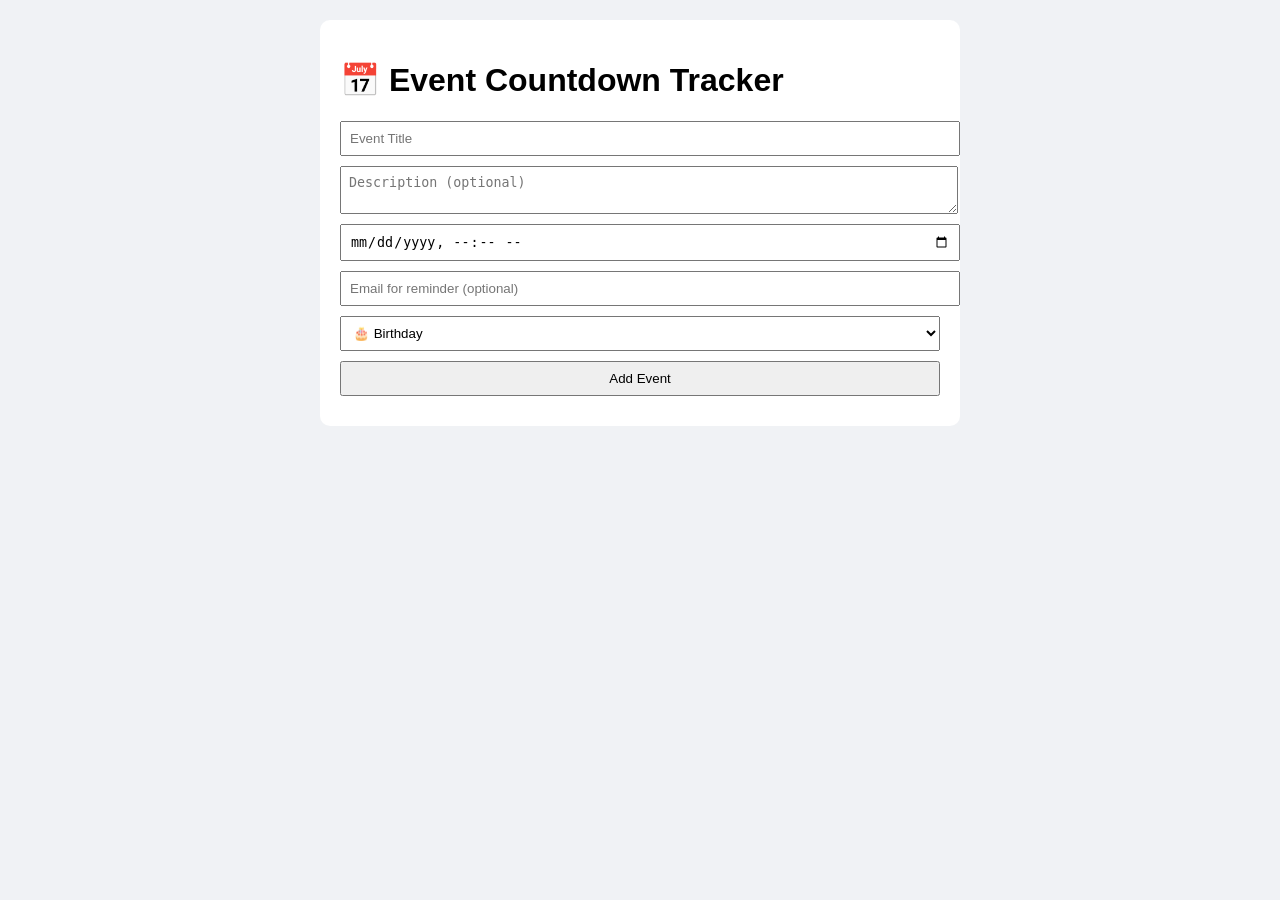
<file: day28/index.html>
<!DOCTYPE html>
<html lang="en">
<head>
  <meta charset="UTF-8">
  <title>Dynamic Multi-Event Countdown</title>
  <link rel="stylesheet" href="style.css" />
</head>
<body>
  <div class="container">
    <h1>📅 Event Countdown Tracker</h1>
    <form id="eventForm">
      <input type="text" id="title" placeholder="Event Title" required />
      <textarea id="description" placeholder="Description (optional)"></textarea>
      <input type="datetime-local" id="datetime" required />
      <input type="email" id="email" placeholder="Email for reminder (optional)" />
      <select id="category" required>
        <option value="Birthday">🎂 Birthday</option>
        <option value="Meeting">📊 Meeting</option>
        <option value="Holiday">🏖️ Holiday</option>
        <option value="Custom">📝 Custom</option>
      </select>
      <button type="submit">Add Event</button>
    </form>

    <div id="eventList"></div>
  </div>

  <script src="script.js"></script>
</body>
</html>
</file>
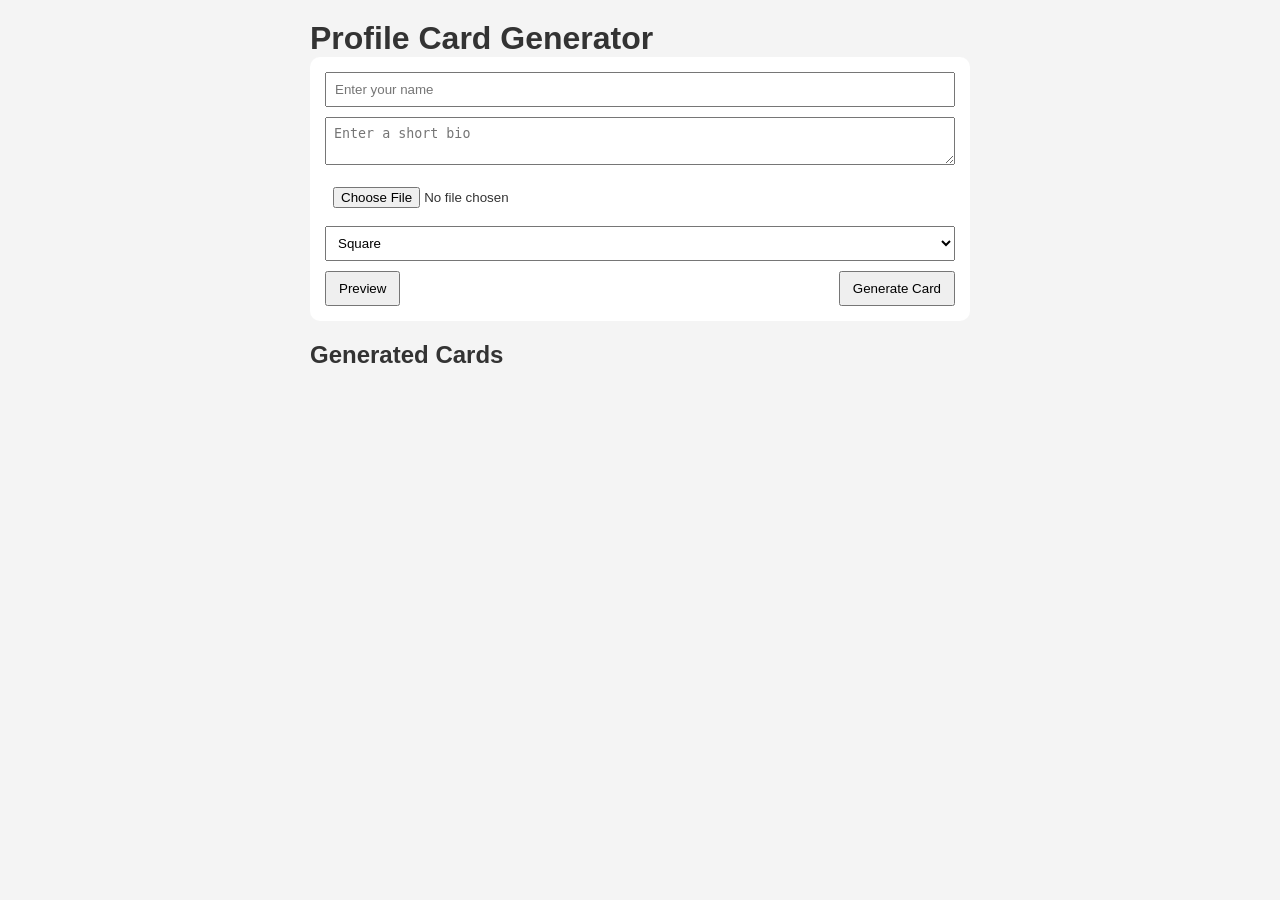
<file: day29/index.html>
<!DOCTYPE html>
<html lang="en">
<head>
  <meta charset="UTF-8" />
  <meta name="viewport" content="width=device-width, initial-scale=1.0"/>
  <title>Dynamic Profile Card Generator</title>
  <link rel="stylesheet" href="style.css"/>
</head>
<body>
  <div class="container">
    <h1>Profile Card Generator</h1>
    <form id="cardForm">
      <input type="text" id="name" placeholder="Enter your name" required />
      <textarea id="bio" placeholder="Enter a short bio" required></textarea>
      <input type="file" id="image" accept="image/*" required />
      <select id="borderStyle" required>
        <option value="square">Square</option>
        <option value="rounded">Rounded</option>
        <option value="circle">Circle</option>
      </select>
      <div class="buttons">
        <button type="button" id="previewBtn">Preview</button>
        <button type="submit">Generate Card</button>
      </div>
    </form>
    <h2>Generated Cards</h2>
    <div id="cardsContainer"></div>
  </div>
  
  <!-- Preview Modal -->
  <div id="previewModal" class="modal">
    <div class="modal-content" id="previewContent"></div>
  </div>

  <script src="script.js"></script>
</body>
</html>
</file>
<file: day28/style.css>
body {
  font-family: Arial, sans-serif;
  background: #f0f2f5;
  margin: 0;
  padding: 20px;
}

.container {
  max-width: 600px;
  margin: auto;
  background: white;
  padding: 20px;
  border-radius: 10px;
}

form input, form textarea, form select, form button {
  display: block;
  width: 100%;
  margin: 10px 0;
  padding: 8px;
}

#eventList .event {
  border: 1px solid #ccc;
  padding: 15px;
  margin: 10px 0;
  border-radius: 8px;
  background: #fff3e0;
}

.event-header {
  display: flex;
  justify-content: space-between;
  align-items: center;
}

.event button {
  margin-left: 5px;
}

.event-category {
  font-weight: bold;
}

.countdown {
  font-size: 18px;
  margin: 10px 0;
  color: #d84315;
}
</file>
<file: day29/style.css>
* {
  box-sizing: border-box;
  margin: 0; padding: 0;
}

body {
  font-family: sans-serif;
  background: #f4f4f4;
  color: #333;
}

.container {
  max-width: 700px;
  margin: auto;
  padding: 20px;
}

form {
  background: #fff;
  padding: 15px;
  border-radius: 10px;
  margin-bottom: 20px;
}

form input, form textarea, form select {
  width: 100%;
  margin-bottom: 10px;
  padding: 8px;
}

.buttons {
  display: flex;
  justify-content: space-between;
}

button {
  padding: 8px 12px;
  cursor: pointer;
}

#cardsContainer {
  display: flex;
  flex-wrap: wrap;
  gap: 15px;
}

/* Card Styles */
.card {
  background: #fff;
  width: 200px;
  padding: 10px;
  border-radius: 8px;
  box-shadow: 0 2px 8px rgba(0,0,0,0.2);
  animation: fadeInScale 0.5s ease;
}

.card.dark {
  background: #333;
  color: #fff;
}

.card img {
  width: 100%;
  object-fit: cover;
}

/* Border Styles */
.square { border-radius: 0; }
.rounded { border-radius: 10px; }
.circle { border-radius: 50%; }

/* Modal Styles */
.modal {
  display: none;
  position: fixed;
  z-index: 999;
  left:0; top:0; right:0; bottom:0;
  background: rgba(0,0,0,0.6);
  justify-content: center;
  align-items: center;
}

.modal-content {
  background: #fff;
  padding: 20px;
  border-radius: 10px;
}

@keyframes fadeInScale {
  from { opacity:0; transform:scale(0.9); }
  to { opacity:1; transform:scale(1); }
}

@media(max-width:600px) {
  #cardsContainer { justify-content: center; }
  .card { width: 100%; }
}
</file>
